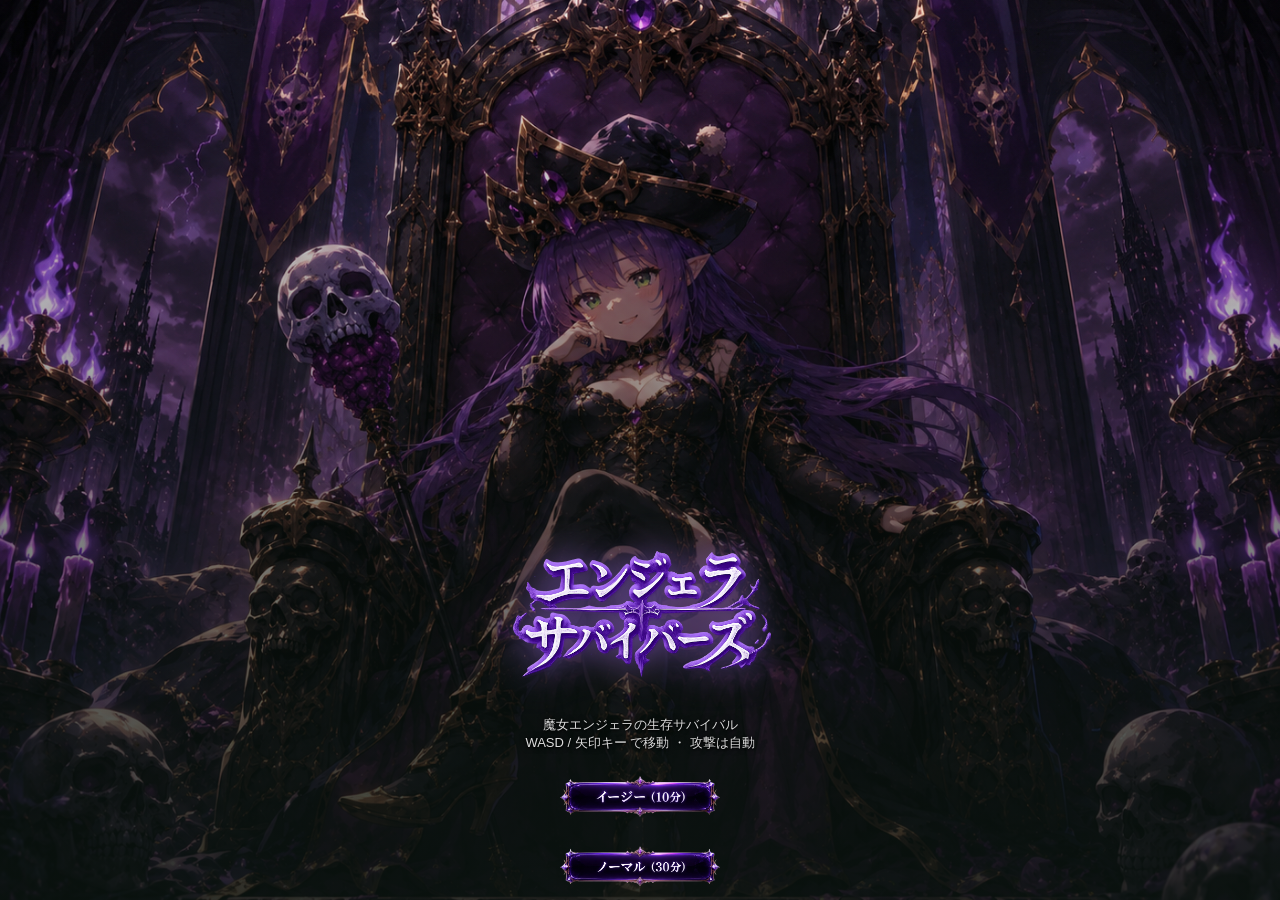
<file: index.html>
<!DOCTYPE html>
<html lang="ja">
<head>
<meta charset="UTF-8">
<meta name="viewport" content="width=device-width, initial-scale=1, maximum-scale=1, user-scalable=no">
<title>エンジェラサバイバーズ</title>
<!-- PWA -->
<link rel="manifest" href="manifest.json">
<meta name="theme-color" content="#0b1410">
<link rel="apple-touch-icon" href="icon-192.png">
<meta name="apple-mobile-web-app-capable" content="yes">
<meta name="apple-mobile-web-app-status-bar-style" content="black-translucent">
<meta name="apple-mobile-web-app-title" content="エンジェラ">
<link rel="stylesheet" href="style.css">
</head>
<body>

<canvas id="game" width="800" height="600"></canvas>
<canvas id="minimap" width="120" height="90"></canvas>
<button id="mute-btn" aria-label="サウンド切替">🔊</button>

<!-- 仮想スティック -->
<div id="joystick-zone">
  <div id="joystick-base">
    <div id="joystick-knob"></div>
  </div>
</div>

<!-- タイトル画面 -->
<div id="title" class="overlay active">
  <img id="title-logo" src="title_logo.png" alt="エンジェラサバイバーズ">
  <p>魔女エンジェラの生存サバイバル</p>
  <p id="move-hint">WASD / 矢印キー で移動 ・ 攻撃は自動</p>
  <div id="highscore-display"></div>
  <div id="mode-select">
    <button id="startBtnEasy" class="mode-btn mode-easy" aria-label="イージー (10分)"></button>
    <button id="startBtn" class="mode-btn mode-normal" aria-label="ノーマル (30分)"></button>
  </div>
</div>

<!-- ゲームオーバー画面 -->
<div id="gameover" class="overlay">
  <h2>― 魔女は倒れた ―</h2>
  <p id="go-time"></p>
  <p id="go-kills"></p>
  <p id="go-level"></p>
  <p id="go-highscore" style="color:#ffe79b;font-size:16px;margin-top:8px;"></p>
  <button onclick="backToTitle()">タイトルに戻る</button>
</div>

<!-- ステージクリア画面 -->
<div id="stage-clear" class="overlay">
  <h2 id="stage-clear-title" style="font-size:2em;color:#ffe79b;margin-bottom:16px">ステージ1 クリア!</h2>
  <p id="stage-clear-sub" style="margin-bottom:24px">次のステージへ進みます</p>
  <button onclick="nextStage()" style="padding:12px 32px;font-size:1.1em;cursor:pointer;
    background:#4ecc90;border:none;border-radius:8px;color:#000;font-weight:bold">
    次のステージへ ▶
  </button>
</div>

<!-- クリア画面 -->
<div id="clear" class="overlay">
  <h2>― 生き延びた! ―</h2>
  <p id="cl-time"></p>
  <p id="cl-kills"></p>
  <p id="cl-level"></p>
  <p id="cl-highscore" style="color:#ffe79b;font-size:16px;margin-top:8px;"></p>
  <button onclick="backToTitle()">タイトルに戻る</button>
</div>

<!-- レベルアップ画面 -->
<div id="levelup" class="overlay">
  <h2>レベルアップ!</h2>
  <p>授かる力を選べ</p>
  <div class="cards" id="cards"></div>
</div>

<div id="hint">WASD / 矢印キー で移動 ・ 攻撃は自動</div>

<script src="game.js"></script>
</body>
</html>
</file>
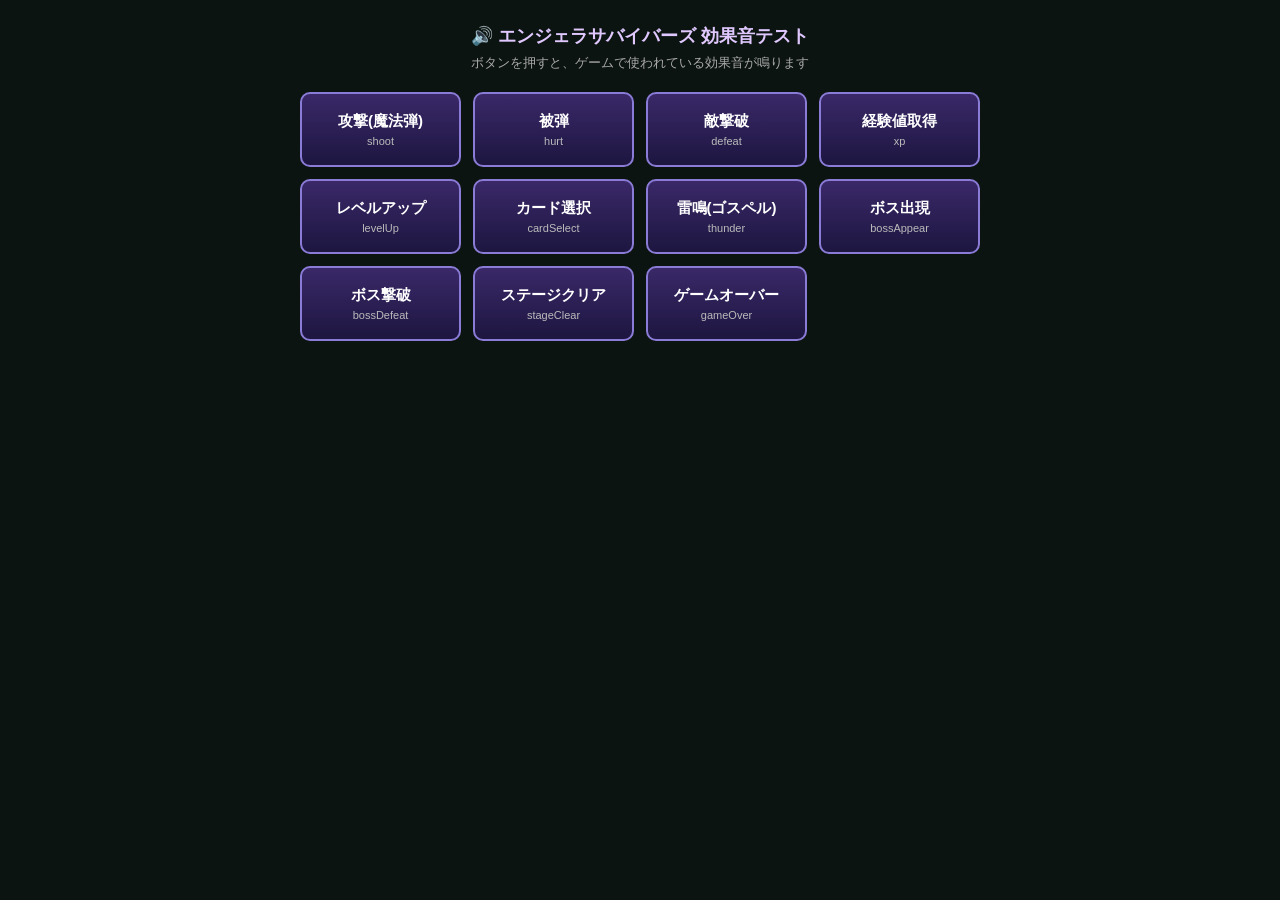
<file: sound_test.html>
<!DOCTYPE html>
<html lang="ja">
<head>
<meta charset="UTF-8">
<meta name="viewport" content="width=device-width, initial-scale=1, maximum-scale=1, user-scalable=no">
<title>エンジェラサバイバーズ — 効果音テスト</title>
<style>
  body {
    margin: 0; padding: 20px;
    background: #0b1410; color: #fff;
    font-family: "Yu Gothic", "Hiragino Sans", sans-serif;
    -webkit-tap-highlight-color: transparent;
  }
  h1 { font-size: 18px; color: #e0c8ff; text-align: center; margin: 4px 0; }
  p.note { font-size: 13px; color: #aaa; text-align: center; margin: 6px 0 0; }
  .grid {
    display: grid;
    grid-template-columns: repeat(auto-fill, minmax(150px, 1fr));
    gap: 12px;
    max-width: 680px;
    margin: 20px auto;
  }
  button.sfx {
    padding: 18px 10px;
    font-size: 15px; font-weight: bold;
    background: linear-gradient(180deg, #3a2868, #1d1640);
    color: #fff;
    border: 2px solid #8a7bd6;
    border-radius: 10px;
    cursor: pointer;
    touch-action: manipulation;
  }
  button.sfx:active { background: #8a7bd6; }
  button.sfx .d {
    display: block;
    font-size: 11px; color: #bbb; font-weight: normal;
    margin-top: 4px;
  }
</style>
</head>
<body>
<h1>🔊 エンジェラサバイバーズ 効果音テスト</h1>
<p class="note">ボタンを押すと、ゲームで使われている効果音が鳴ります</p>
<div class="grid" id="grid"></div>
<script>
"use strict";
// ===== ゲーム本体(index.html)と同じ合成コード =====
let ctx = null, masterGain = null;
function init() {
  if (ctx) { if (ctx.state === "suspended") ctx.resume(); return; }
  const AC = window.AudioContext || window.webkitAudioContext;
  if (!AC) return;
  ctx = new AC();
  masterGain = ctx.createGain();
  masterGain.gain.value = 0.5;
  masterGain.connect(ctx.destination);
}
function tone(freq, dur, type, vol, freqEnd, delay) {
  if (!ctx) return;
  const t0 = ctx.currentTime + (delay || 0);
  const osc = ctx.createOscillator();
  const g = ctx.createGain();
  osc.type = type || "square";
  osc.frequency.setValueAtTime(freq, t0);
  if (freqEnd) osc.frequency.exponentialRampToValueAtTime(Math.max(1, freqEnd), t0 + dur);
  g.gain.setValueAtTime(0.0001, t0);
  g.gain.exponentialRampToValueAtTime(vol, t0 + 0.008);
  g.gain.exponentialRampToValueAtTime(0.0001, t0 + dur);
  osc.connect(g); g.connect(masterGain);
  osc.start(t0); osc.stop(t0 + dur + 0.02);
}
function noise(dur, vol, cutoff, delay) {
  if (!ctx) return;
  const t0 = ctx.currentTime + (delay || 0);
  const len = Math.max(1, Math.floor(ctx.sampleRate * dur));
  const buf = ctx.createBuffer(1, len, ctx.sampleRate);
  const d = buf.getChannelData(0);
  for (let i = 0; i < len; i++) d[i] = Math.random() * 2 - 1;
  const src = ctx.createBufferSource();
  src.buffer = buf;
  const lp = ctx.createBiquadFilter();
  lp.type = "lowpass";
  lp.frequency.value = cutoff || 1200;
  const g = ctx.createGain();
  g.gain.setValueAtTime(vol, t0);
  g.gain.exponentialRampToValueAtTime(0.0001, t0 + dur);
  src.connect(lp); lp.connect(g); g.connect(masterGain);
  src.start(t0); src.stop(t0 + dur + 0.02);
}
// ===== 効果音定義(ゲームと同一) =====
const SOUNDS = [
  { name: "攻撃(魔法弾)",    desc: "shoot",      fn: () => { tone(720, 0.09, "square", 0.10, 380); } },
  { name: "被弾",            desc: "hurt",       fn: () => { tone(180, 0.22, "sawtooth", 0.22, 70); noise(0.12, 0.12, 700); } },
  { name: "敵撃破",          desc: "defeat",     fn: () => { tone(300, 0.10, "square", 0.12, 140); noise(0.08, 0.08, 1500); } },
  { name: "経験値取得",      desc: "xp",         fn: () => { tone(900, 0.06, "sine", 0.07, 1300); } },
  { name: "レベルアップ",    desc: "levelUp",    fn: () => { tone(523, 0.12, "square", 0.16, null, 0); tone(659, 0.12, "square", 0.16, null, 0.10); tone(784, 0.20, "square", 0.18, null, 0.20); } },
  { name: "カード選択",      desc: "cardSelect", fn: () => { tone(880, 0.08, "square", 0.16, null, 0); tone(1175, 0.12, "square", 0.16, null, 0.07); } },
  { name: "雷鳴(ゴスペル)",  desc: "thunder",    fn: () => { noise(0.16, 0.20, 3500); noise(0.45, 0.13, 500, 0.02); tone(150, 0.22, "sawtooth", 0.10, 60, 0); } },
  { name: "ボス出現",        desc: "bossAppear", fn: () => { tone(110, 0.6, "sawtooth", 0.22, 70); noise(0.6, 0.10, 400); } },
  { name: "ボス撃破",        desc: "bossDefeat", fn: () => { noise(0.35, 0.22, 900); tone(392, 0.15, "square", 0.18, null, 0.10); tone(523, 0.15, "square", 0.18, null, 0.22); tone(784, 0.30, "square", 0.20, null, 0.34); } },
  { name: "ステージクリア",  desc: "stageClear", fn: () => { tone(523, 0.14, "square", 0.18, null, 0); tone(659, 0.14, "square", 0.18, null, 0.14); tone(784, 0.14, "square", 0.18, null, 0.28); tone(1047, 0.32, "square", 0.20, null, 0.42); } },
  { name: "ゲームオーバー",  desc: "gameOver",   fn: () => { tone(330, 0.30, "sawtooth", 0.20, 220, 0); tone(247, 0.30, "sawtooth", 0.20, 160, 0.28); tone(165, 0.60, "sawtooth", 0.22, 90, 0.56); } },
];
const grid = document.getElementById("grid");
for (const s of SOUNDS) {
  const b = document.createElement("button");
  b.className = "sfx";
  b.innerHTML = s.name + '<span class="d">' + s.desc + '</span>';
  b.addEventListener("click", () => { init(); s.fn(); });
  grid.appendChild(b);
}
</script>
</body>
</html>
</file>
<file: style.css>
html, body {
    margin: 0; padding: 0;
    width: 100%; height: 100%;
    background: #0b1410;
    overflow: hidden;
    font-family: "Yu Gothic", "Hiragino Sans", sans-serif;
    color: #fff;
    user-select: none;
    /* モバイルのタップ遅延(約300ms)とタップ時のハイライトを無効化 */
    touch-action: manipulation;
    -webkit-tap-highlight-color: transparent;
  }
  #game {
    display: block;
    background: #142019;
    margin: 0 auto;
  }
  /* オーバーレイ共通 */
  .overlay {
    position: absolute; inset: 0;
    display: none;
    justify-content: center;
    align-items: center;
    flex-direction: column;
    background: rgba(0, 0, 0, 0.65);
    z-index: 10;
    text-align: center;
  }
  .overlay.active { display: flex; }
  .overlay h1 {
    font-size: 56px;
    margin: 0 0 16px 0;
    text-shadow: 0 0 16px #b178ff, 0 0 4px #fff;
    letter-spacing: 0.05em;
  }
  .overlay h2 {
    font-size: 36px;
    margin: 0 0 16px 0;
    text-shadow: 0 0 8px #ffe79b;
  }
  .overlay p { font-size: 18px; margin: 6px 0; color: #ddd; }
  .overlay button {
    margin-top: 28px;
    padding: 14px 48px;
    font-size: 22px;
    background: linear-gradient(180deg, #b178ff, #6a3ec9);
    color: #fff;
    border: 2px solid #e0c8ff;
    border-radius: 8px;
    cursor: pointer;
    font-weight: bold;
    letter-spacing: 0.1em;
    box-shadow: 0 0 16px rgba(177, 120, 255, 0.6);
  }
  .overlay button:hover {
    background: linear-gradient(180deg, #c896ff, #8056d8);
    transform: translateY(-2px);
  }

  /* ゲームオーバー画面: 下に gameover.jpg、上側に文字とボタン */
  #gameover {
    background:
      linear-gradient(rgba(0,0,0,0.85) 0%, rgba(0,0,0,0.5) 25%, rgba(0,0,0,0) 50%, rgba(0,0,0,0) 100%),
      url("gameover.jpg") center 85% / auto 55vh no-repeat,
      #0b1410;
    justify-content: flex-start;
    padding-top: 5vh;
  }
  #gameover p, #gameover h2 { text-shadow: 0 0 6px #000, 0 1px 2px #000; }
  #gameover h2 { font-size: 26px; margin: 0 0 6px 0; }
  #gameover p { font-size: 13px; margin: 1px 0; }
  #go-highscore { font-size: 13px !important; margin-top: 4px !important; }
  #gameover button {
    font-size: 16px;
    padding: 8px 28px;
    margin-top: 14px;
  }

  /* クリア画面: 下に clear.jpg(イージー)を背景的に配置 */
  #clear {
    background:
      linear-gradient(rgba(0,0,0,0.85) 0%, rgba(0,0,0,0.5) 25%, rgba(0,0,0,0) 50%, rgba(0,0,0,0) 100%),
      url("clear.jpg") center 85% / auto 55vh no-repeat,
      #0b1410;
    justify-content: flex-start;
    padding-top: 5vh;
  }
  /* ノーマルモードのクリアは別画像(草原・晴天) */
  #clear.clear-normal {
    background:
      linear-gradient(rgba(0,0,0,0.85) 0%, rgba(0,0,0,0.5) 25%, rgba(0,0,0,0) 50%, rgba(0,0,0,0) 100%),
      url("clear_normal.jpg") center 85% / auto 55vh no-repeat,
      #0b1410;
  }

  /* ステージクリア画面: ステージごとに別画像 */
  #stage-clear {
    justify-content: flex-start;
    padding-top: 2vh;
  }
  #stage-clear h2, #stage-clear p { text-shadow: 0 0 6px #000, 0 1px 2px #000; }
  #stage-clear.stage1 {
    background:
      linear-gradient(rgba(0,0,0,0.85) 0%, rgba(0,0,0,0.5) 25%, rgba(0,0,0,0) 50%, rgba(0,0,0,0) 100%),
      url("stage1_clear.jpg") center 85% / auto 55vh no-repeat,
      #0b1410;
  }
  #stage-clear.stage2 {
    background:
      linear-gradient(rgba(0,0,0,0.85) 0%, rgba(0,0,0,0.5) 25%, rgba(0,0,0,0) 50%, rgba(0,0,0,0) 100%),
      url("stage2_clear.jpg") center 85% / auto 55vh no-repeat,
      #0b1410;
  }
  #clear p, #clear h2 { text-shadow: 0 0 6px #000, 0 1px 2px #000; }
  #clear h2 { font-size: 26px; margin: 0 0 6px 0; }
  #clear p { font-size: 13px; margin: 1px 0; }
  #cl-highscore { font-size: 13px !important; margin-top: 4px !important; }
  #clear button {
    font-size: 16px;
    padding: 8px 28px;
    margin-top: 14px;
  }

  /* タイトル画面: 背景アート + 下方を暗くして文字を読みやすく */
  #title {
    background:
      linear-gradient(rgba(11,20,16,0.05), rgba(11,20,16,0.85)),
      url("title_bg.jpg") center / cover no-repeat,
      #0b1410;
    /* 中身を下側に寄せて上部(エンジェラの顔)を見せる */
    justify-content: flex-end;
    padding-bottom: 0;
  }
  /* タイトルロゴ画像(正方形＋透明余白のため高さ基準で制限) */
  #title-logo {
    width: auto;
    max-width: 86%;
    max-height: 29vh;
    margin: 0 0 -28px 0;
    filter: drop-shadow(0 0 18px rgba(177,120,255,0.55));
  }
  /* タイトルの文字を背景上で読みやすく + 行間を詰める + フォント小さめ */
  #title p { text-shadow: 0 0 6px #000, 0 1px 2px #000; margin: 0; font-size: 13px; }
  /* 最高記録の改行はモバイルのみ(デスクトップでは消す=1行) */
  .hs-mobile-break { display: none; }
  #highscore-display { text-shadow: 0 0 6px #000, 0 1px 2px #000; margin-top: 1px; font-size: 13px; }

  /* モード選択(タイトル画面) */
  #mode-select {
    display: flex;
    flex-direction: column;
    gap: 2px;
    margin-top: 6px;
    align-items: center;
  }
  /* 画像ボタン(枠+文字が画像に含まれる。HTML側のテキストは非表示)
     箱を画像比率(約3.94:1)に合わせて上下の透明余白をなくす */
  .mode-btn {
    width: min(60%, 270px);
    height: clamp(40px, 15.2vw, 68px);
    aspect-ratio: 622 / 158;
    background-color: transparent !important;
    background-repeat: no-repeat !important;
    background-position: center !important;
    background-size: contain !important;
    border: none !important;
    border-radius: 0 !important;
    box-shadow: none !important;
    padding: 0 !important;
    margin: 0 !important;
    font-size: 0 !important;
    cursor: pointer;
    transition: transform 0.1s, filter 0.1s;
  }
  .mode-btn:hover {
    transform: translateY(-2px) scale(1.03);
    filter: drop-shadow(0 0 14px rgba(177,120,255,0.85));
    background-color: transparent !important;
  }
  .mode-easy   { background-image: url("btn_easy.png") !important; }
  .mode-normal { background-image: url("btn_normal.png") !important; }

  /* レベルアップカード */
  #levelup .cards {
    display: flex;
    gap: 20px;
    margin-top: 24px;
  }
  .card {
    width: 200px;
    height: 200px;
    background: linear-gradient(160deg, #3a2868, #1d1640);
    border: 2px solid #8a7bd6;
    border-radius: 12px;
    padding: 16px;
    cursor: pointer;
    box-shadow: 0 0 16px rgba(138, 123, 214, 0.5);
    transition: transform 0.1s, box-shadow 0.1s, border-color 0.1s;
    display: flex;
    flex-direction: column;
    align-items: center;
    justify-content: center;
  }
  .card:hover {
    transform: translateY(-6px);
    box-shadow: 0 0 24px rgba(255, 230, 130, 0.8);
    border-color: #ffe79b;
  }
  .card .icon { font-size: 44px; margin-bottom: 10px; }
  .card .name {
    font-size: 18px;
    font-weight: bold;
    color: #ffe79b;
    margin-bottom: 6px;
  }
  .card .desc { font-size: 13px; color: #ddd; line-height: 1.4; }

  #hint {
    position: absolute;
    left: 12px;
    bottom: 12px;
    font-size: 13px;
    color: rgba(255, 255, 255, 0.55);
    z-index: 5;
  }

  /* ミニマップ */
  #minimap {
    position: absolute;
    right: 12px;
    bottom: 12px;
    border: 1px solid rgba(255,255,255,0.3);
    border-radius: 4px;
    background: rgba(0,0,0,0.5);
    z-index: 5;
    pointer-events: none;
  }

  /* 仮想スティック（タッチ操作） */
  #joystick-zone {
    position: absolute;
    left: 0; bottom: 0;
    width: 200px; height: 200px;
    z-index: 6;
    display: none;
  }
  #joystick-base {
    position: absolute;
    left: 50px; bottom: 50px;
    width: 100px; height: 100px;
    border-radius: 50%;
    background: rgba(255,255,255,0.12);
    border: 2px solid rgba(255,255,255,0.3);
  }
  #joystick-knob {
    position: absolute;
    width: 44px; height: 44px;
    border-radius: 50%;
    background: rgba(177,120,255,0.7);
    border: 2px solid rgba(255,255,255,0.5);
    top: 50%; left: 50%;
    transform: translate(-50%,-50%);
    transition: box-shadow 0.1s;
  }

  /* ハイスコア表示 */
  #highscore-display {
    font-size: 13px;
    color: #ffe79b;
    margin-top: 4px;
  }

  /* ミュートボタン */
  #mute-btn {
    position: absolute;
    right: 14px;
    bottom: 112px;
    width: 38px; height: 38px;
    z-index: 6;
    border: 1px solid rgba(255,255,255,0.3);
    border-radius: 50%;
    background: rgba(0,0,0,0.5);
    color: #fff;
    font-size: 18px;
    line-height: 1;
    padding: 0;
    cursor: pointer;
  }

  /* 狭い画面(モバイル縦持ち等)ではレベルアップカードを縦並び・横長に */
  @media (max-width: 700px) {
    #levelup .cards {
      flex-direction: column;
      gap: 12px;
      width: 100%;
      align-items: center;
    }
    .card {
      width: 88vw;
      max-width: 380px;
      height: auto;
      display: grid;
      grid-template-columns: 52px 1fr;
      grid-template-rows: auto auto;
      column-gap: 14px;
      row-gap: 2px;
      align-items: center;
      padding: 12px 16px;
      text-align: left;
    }
    .card .icon {
      grid-row: 1 / 3;
      grid-column: 1;
      font-size: 38px;
      margin: 0;
      text-align: center;
    }
    .card .name { grid-column: 2; margin: 0; }
    .card .desc { grid-column: 2; margin: 0; }
  }

  /* モバイル(縦長)用タイトル調整: ロゴ・文字を小さくして塊を縮め、顔を見せる */
  @media (max-width: 600px) {
    #title {
      background-position: center top;
      background-size: auto 64vh;
      padding-bottom: 7vh;
    }
    #title-logo {
      max-height: 26vh;
      max-width: 95%;
      margin: 0 0 -12px 0;
    }
    #title p { font-size: 10px; }
    #highscore-display { font-size: 10px; }
    .mode-btn { width: min(66%, 240px); }
    /* モバイルは仮想スティック操作なので WASD 説明を隠す */
    #move-hint { display: none; }
    /* 撃破数の後で改行 */
    .hs-mobile-break { display: inline; }
    /* モバイル: 画像を画面幅に合わせる(横がきれないように) */
    #gameover { background-size: 100% auto; }
    #clear, #clear.clear-normal { background-size: 100% auto; }
    #stage-clear.stage1, #stage-clear.stage2 { background-size: 100% auto; }
  }
</file>
